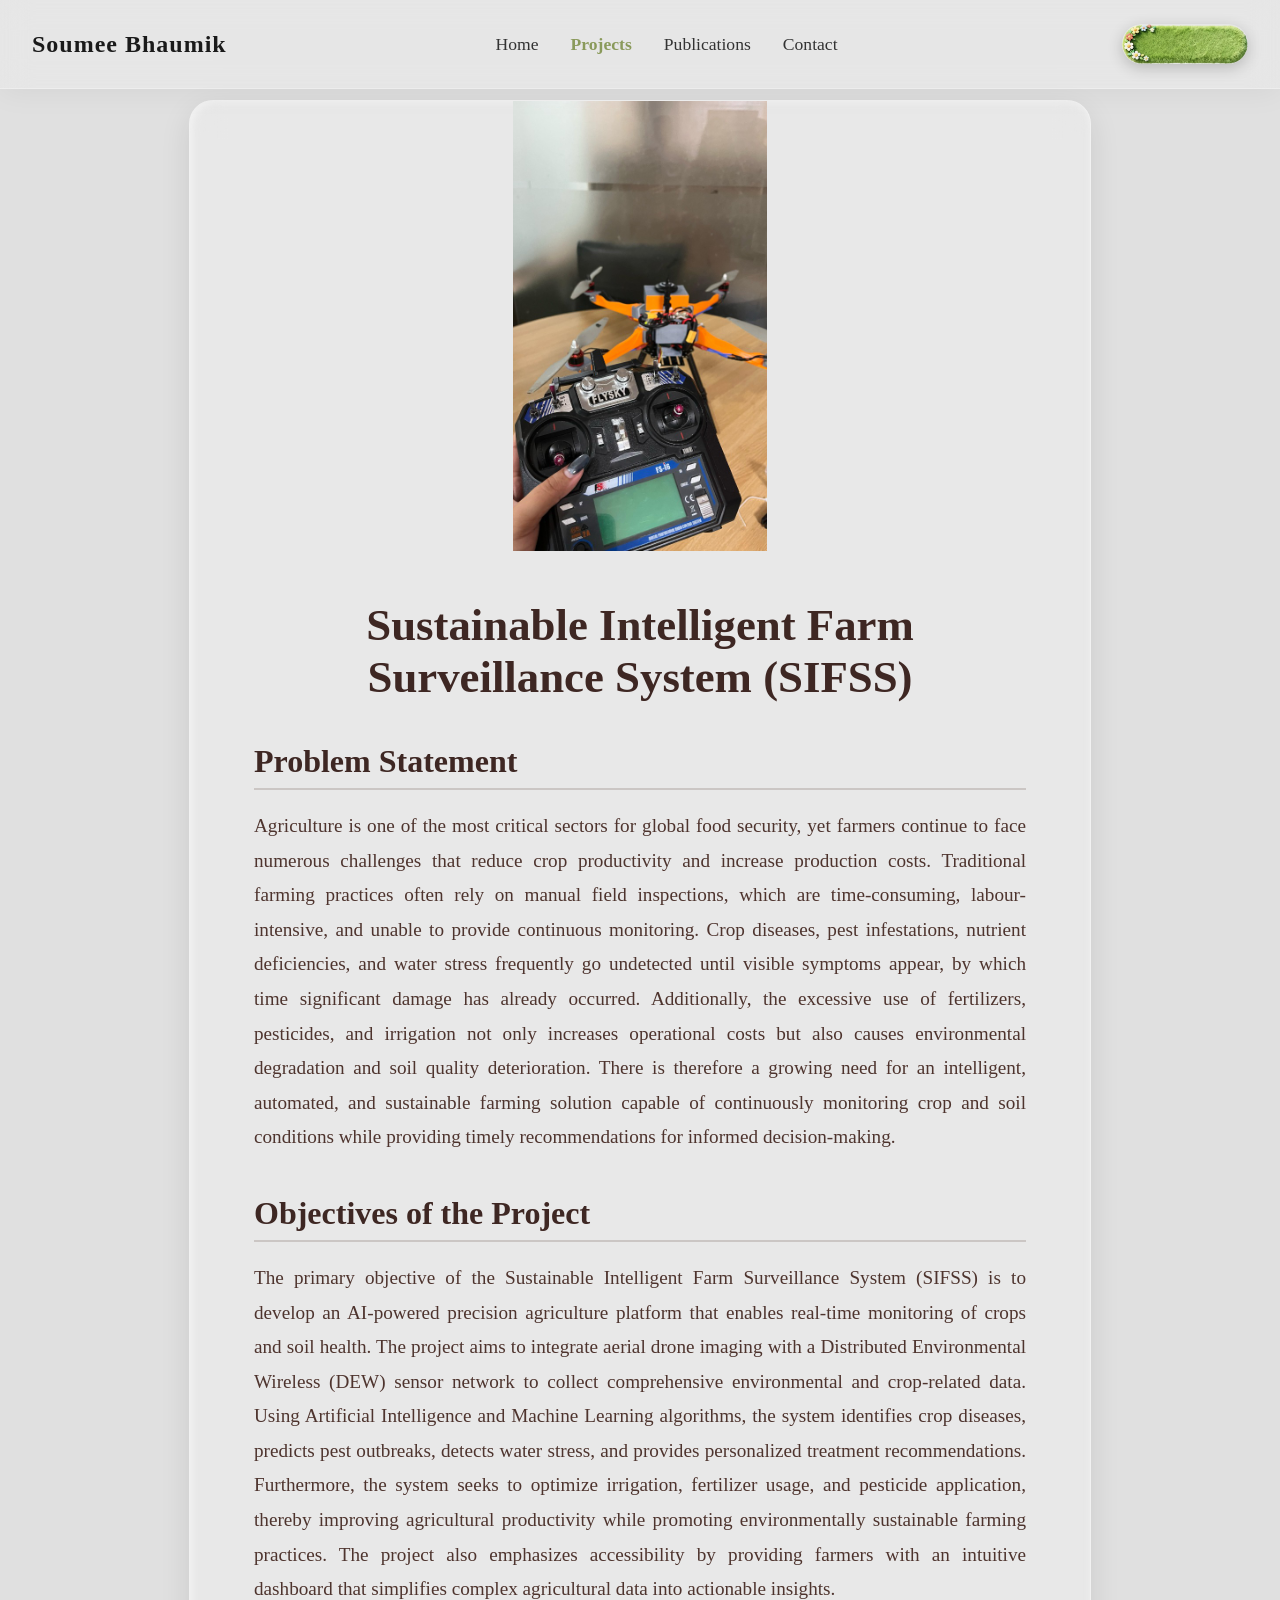
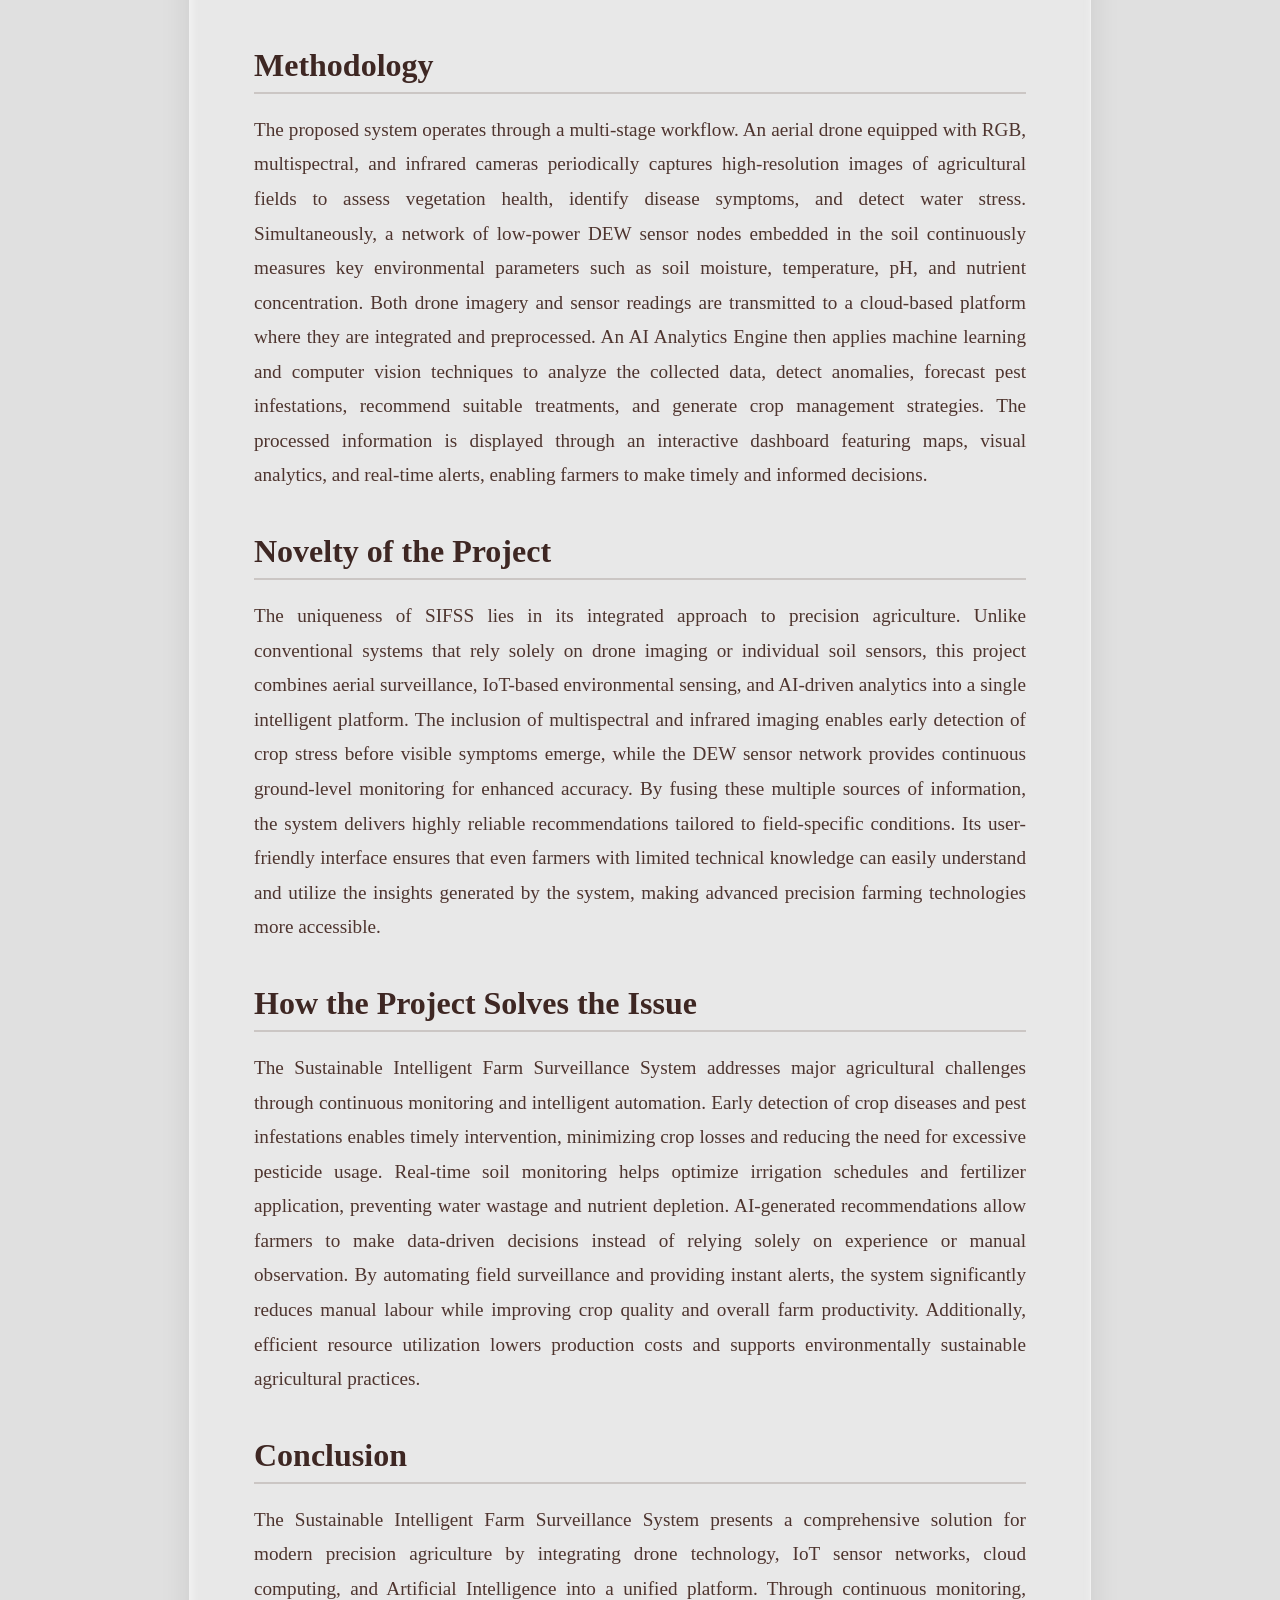
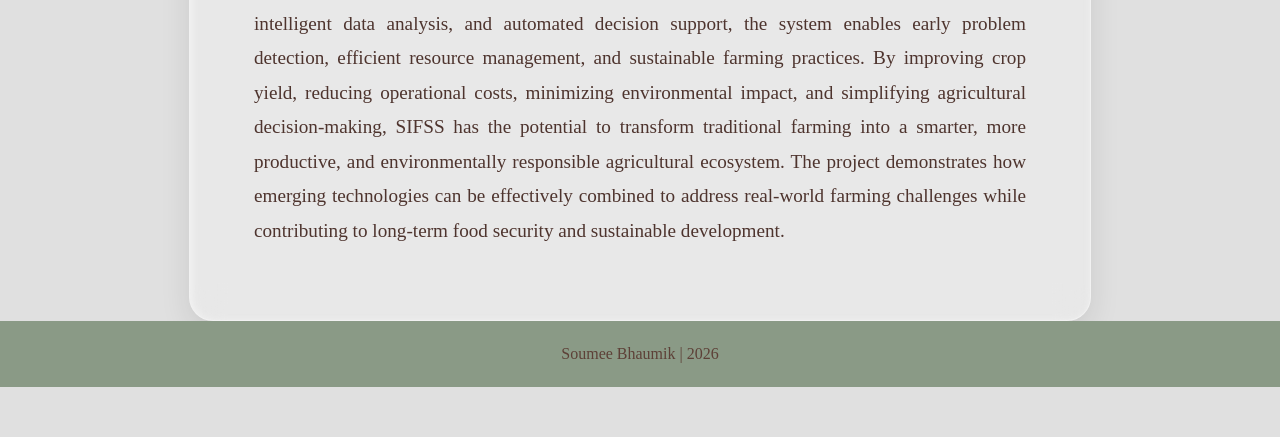
<file: project_drone.html>
<!DOCTYPE html>
<html lang="en">

<head>
    <meta charset="UTF-8">
    <meta name="viewport" content="width=device-width, initial-scale=1.0">
    <title>SIFSS Drone Project</title>
    <link rel="stylesheet" href="styles.css">
</head>

<body class="project-doc-page">
    <nav class="navbar">
        <div class="logo">Soumee Bhaumik</div>
        <ul class="nav-links">
            <li><a href="index.html">
                <svg class="nav-icon" viewBox="0 0 24 24"><path d="M10 20v-6h4v6h5v-8h3L12 3 2 12h3v8z"/></svg>
                <span class="nav-text">Home</span></a></li>
            <li><a href="projects.html" class="active">
                <svg class="nav-icon" viewBox="0 0 24 24"><path d="M20 6h-4V4c0-1.11-.89-2-2-2h-4c-1.11 0-2 .89-2 2v2H4c-1.11 0-1.99.89-1.99 2L2 19c0 1.11.89 2 2 2h16c1.11 0 2-.89 2-2V8c0-1.11-.89-2-2-2zm-6 0h-4V4h4v2z"/></svg>
                <span class="nav-text">Projects</span></a></li>
            <li><a href="publications.html">
                <svg class="nav-icon" viewBox="0 0 24 24"><path d="M18 2H6c-1.1 0-2 .9-2 2v16c0 1.1.9 2 2 2h12c1.1 0 2-.9 2-2V4c0-1.1-.9-2-2-2zM6 4h5v8l-2.5-1.5L6 12V4z"/></svg>
                <span class="nav-text">Publications</span></a></li>
            <li><a href="contact.html">
                <svg class="nav-icon" viewBox="0 0 24 24"><path d="M6.62 10.79c1.44 2.83 3.76 5.14 6.59 6.59l2.2-2.2c.27-.27.67-.36 1.02-.24 1.12.37 2.33.57 3.57.57.55 0 1 .45 1 1V20c0 .55-.45 1-1 1-9.39 0-17-7.61-17-17 0-.55.45-1 1-1h3.5c.55 0 1 .45 1 1 0 1.25.2 2.45.57 3.57.11.35.03.74-.25 1.02l-2.2 2.2z"/></svg>
                <span class="nav-text">Contact</span></a></li>
        </ul>
        <button id="theme-toggle" class="theme-toggle">
            <img src="assets/light-mode-btn.png" alt="Toggle Theme" id="theme-toggle-img">
        </button>
    </nav>

    <!-- Background Video for Drone Page -->
    <div class="drone-bg-video-container">
        <video id="drone-bg-video" class="drone-bg-video" autoplay loop muted playsinline preload="none"></video>
    </div>


    <main class="project-doc-container">
        <div class="doc-slideshow" id="drone-slideshow">
            <div class="doc-slideshow-track" id="drone-track">
                <div class="doc-slide"><img src="assets/projects/drone/drone1.jpg" alt="Drone View 1"></div>
                <div class="doc-slide"><img src="assets/projects/drone/drone2.jpg" alt="Drone View 2"></div>
                <div class="doc-slide"><img src="assets/projects/drone/drone3.jpg" alt="Drone View 3"></div>
            </div>
        </div>
        
        <div class="doc-content">
            <h1>Sustainable Intelligent Farm Surveillance System (SIFSS)</h1>
<h2>Problem Statement</h2>
<p>Agriculture is one of the most critical sectors for global food security, yet farmers continue to face numerous challenges that reduce crop productivity and increase production costs. Traditional farming practices often rely on manual field inspections, which are time-consuming, labour-intensive, and unable to provide continuous monitoring. Crop diseases, pest infestations, nutrient deficiencies, and water stress frequently go undetected until visible symptoms appear, by which time significant damage has already occurred. Additionally, the excessive use of fertilizers, pesticides, and irrigation not only increases operational costs but also causes environmental degradation and soil quality deterioration. There is therefore a growing need for an intelligent, automated, and sustainable farming solution capable of continuously monitoring crop and soil conditions while providing timely recommendations for informed decision-making.</p>
<h2>Objectives of the Project</h2>
<p>The primary objective of the Sustainable Intelligent Farm Surveillance System (SIFSS) is to develop an AI-powered precision agriculture platform that enables real-time monitoring of crops and soil health. The project aims to integrate aerial drone imaging with a Distributed Environmental Wireless (DEW) sensor network to collect comprehensive environmental and crop-related data. Using Artificial Intelligence and Machine Learning algorithms, the system identifies crop diseases, predicts pest outbreaks, detects water stress, and provides personalized treatment recommendations. Furthermore, the system seeks to optimize irrigation, fertilizer usage, and pesticide application, thereby improving agricultural productivity while promoting environmentally sustainable farming practices. The project also emphasizes accessibility by providing farmers with an intuitive dashboard that simplifies complex agricultural data into actionable insights.</p>
<h2>Methodology</h2>
<p>The proposed system operates through a multi-stage workflow. An aerial drone equipped with RGB, multispectral, and infrared cameras periodically captures high-resolution images of agricultural fields to assess vegetation health, identify disease symptoms, and detect water stress. Simultaneously, a network of low-power DEW sensor nodes embedded in the soil continuously measures key environmental parameters such as soil moisture, temperature, pH, and nutrient concentration. Both drone imagery and sensor readings are transmitted to a cloud-based platform where they are integrated and preprocessed. An AI Analytics Engine then applies machine learning and computer vision techniques to analyze the collected data, detect anomalies, forecast pest infestations, recommend suitable treatments, and generate crop management strategies. The processed information is displayed through an interactive dashboard featuring maps, visual analytics, and real-time alerts, enabling farmers to make timely and informed decisions.</p>
<h2>Novelty of the Project</h2>
<p>The uniqueness of SIFSS lies in its integrated approach to precision agriculture. Unlike conventional systems that rely solely on drone imaging or individual soil sensors, this project combines aerial surveillance, IoT-based environmental sensing, and AI-driven analytics into a single intelligent platform. The inclusion of multispectral and infrared imaging enables early detection of crop stress before visible symptoms emerge, while the DEW sensor network provides continuous ground-level monitoring for enhanced accuracy. By fusing these multiple sources of information, the system delivers highly reliable recommendations tailored to field-specific conditions. Its user-friendly interface ensures that even farmers with limited technical knowledge can easily understand and utilize the insights generated by the system, making advanced precision farming technologies more accessible.</p>
<h2>How the Project Solves the Issue</h2>
<p>The Sustainable Intelligent Farm Surveillance System addresses major agricultural challenges through continuous monitoring and intelligent automation. Early detection of crop diseases and pest infestations enables timely intervention, minimizing crop losses and reducing the need for excessive pesticide usage. Real-time soil monitoring helps optimize irrigation schedules and fertilizer application, preventing water wastage and nutrient depletion. AI-generated recommendations allow farmers to make data-driven decisions instead of relying solely on experience or manual observation. By automating field surveillance and providing instant alerts, the system significantly reduces manual labour while improving crop quality and overall farm productivity. Additionally, efficient resource utilization lowers production costs and supports environmentally sustainable agricultural practices.</p>
<h2>Conclusion</h2>
<p>The Sustainable Intelligent Farm Surveillance System presents a comprehensive solution for modern precision agriculture by integrating drone technology, IoT sensor networks, cloud computing, and Artificial Intelligence into a unified platform. Through continuous monitoring, intelligent data analysis, and automated decision support, the system enables early problem detection, efficient resource management, and sustainable farming practices. By improving crop yield, reducing operational costs, minimizing environmental impact, and simplifying agricultural decision-making, SIFSS has the potential to transform traditional farming into a smarter, more productive, and environmentally responsible agricultural ecosystem. The project demonstrates how emerging technologies can be effectively combined to address real-world farming challenges while contributing to long-term food security and sustainable development.</p>
        </div>
    </main>

    <script src="drone_project.js"></script>

    <footer class="site-footer">
        Soumee Bhaumik | 2026
    </footer>
</body>

</html>
</file>
<file: styles.css>
/* Global Navbar Icon Setup */
.nav-icon { display: none; }
.nav-text { display: inline; }
body {
    margin: 0;
    padding: 0;
    overflow-x: hidden;
    background-color: #000;
    color: #fff;
    font-family: "Times New Roman", Times, serif;
}

::selection {
    background: #bae6fd; /* light blue */
    color: #000;
}

#bg-canvas {
    position: fixed;
    top: 0;
    left: 0;
    width: 100vw;
    height: 100vh;
    z-index: -1;
    pointer-events: none;
}

.scroll-container {
    width: 100%;
}

.projects-list {
    position: relative;
    padding-top: 50vh;
    padding-bottom: 50vh;
    z-index: 2;
    display: flex;
    flex-direction: column;
}

.project-box {
    background: rgba(173, 216, 230, 0.25);
    backdrop-filter: blur(16px);
    -webkit-backdrop-filter: blur(16px);
    border: 1px solid rgba(255, 255, 255, 0.4);
    border-radius: 20px;
    padding: 2.5rem;
    width: 400px;
    max-width: 90vw;
    box-shadow: 0 8px 32px rgba(0, 0, 0, 0.1);
    color: #1a1a1a;
    margin-bottom: 60vh;
    opacity: 0;
    transform: translateY(100px);
    transition: opacity 0.8s ease-out, transform 0.8s ease-out;
}

.project-box.visible {
    opacity: 1;
    transform: translateY(0);
}

.project-box h2 {
    margin-top: 0;
    font-size: 2.5rem;
    margin-bottom: 1rem;
    background: linear-gradient(135deg, #3b82f6, #93c5fd); /* Light blue gradient */
    -webkit-background-clip: text;
    -webkit-text-fill-color: transparent;
    letter-spacing: 1px;
}

.project-box p {
    font-size: 1.1rem;
    opacity: 0.9;
    line-height: 1.6;
    margin: 0;
    color: #333;
}

.project-visit-btn {
    display: inline-block;
    margin-top: 1.2rem;
    padding: 0.55rem 1.6rem;
    background: linear-gradient(135deg, #3b82f6, #60a5fa);
    color: #fff;
    text-decoration: none;
    font-family: "Times New Roman", Times, serif;
    font-size: 0.95rem;
    font-weight: 600;
    letter-spacing: 1px;
    border-radius: 10px;
    transition: transform 0.2s ease, box-shadow 0.2s ease;
}

.project-visit-btn:hover {
    transform: translateY(-2px);
    box-shadow: 0 4px 16px rgba(59, 130, 246, 0.35);
}

.project-visit-btn:active {
    transform: translateY(0);
}

body.dark-theme .project-visit-btn {
    background: linear-gradient(135deg, #60a5fa, #93c5fd);
    color: #0f172a;
}

/* Stagger positions downwards and to the right */
.box-1 {
    margin-left: 10vw;
}

.box-2 {
    margin-left: 25vw;
}

.box-3 {
    margin-left: 40vw;
}

.box-4 {
    margin-left: 55vw;
    margin-bottom: 0;
}

/* Navbar Styles */
.navbar {
    position: fixed;
    top: 0;
    left: 0;
    width: 100%;
    padding: 1.5rem 2rem;
    display: flex;
    justify-content: space-between;
    align-items: center;
    background: rgba(255, 255, 255, 0.2);
    backdrop-filter: blur(15px);
    -webkit-backdrop-filter: blur(15px);
    border-bottom: 1px solid rgba(255, 255, 255, 0.3);
    z-index: 1000;
    box-sizing: border-box;
    box-shadow: 0 4px 30px rgba(0, 0, 0, 0.05);
}

.navbar .logo {
    font-size: 1.5rem;
    font-weight: 700;
    color: #1a1a1a;
    letter-spacing: 1px;
}

.nav-links {
    list-style: none;
    display: flex;
    gap: 2rem;
    margin: 0;
    padding: 0;
}

.nav-links a {
    text-decoration: none;
    color: #333;
    font-weight: 500;
    font-size: 1.1rem;
    transition: color 0.3s ease;
    -webkit-tap-highlight-color: transparent;
}

.nav-links a:hover, .nav-links a:active, .nav-links a.active {
    color: #8A9A5B; /* Sage green */
    font-weight: 600;
}

/* Theme Toggle Button */
.theme-toggle {
    background: none;
    border: none;
    cursor: pointer;
    padding: 0;
    margin-left: 1rem;
    display: flex;
    align-items: center;
    justify-content: center;
    transition: transform 0.3s ease;
}

.theme-toggle:hover {
    transform: scale(1.05);
}

.theme-toggle img {
    height: 40px;
    width: auto;
    border-radius: 20px;
    box-shadow: 0 4px 15px rgba(0, 0, 0, 0.2);
}

/* Dark Theme Overrides */
body.dark-theme .navbar {
    background: rgba(0, 0, 0, 0.3);
    border-bottom: 1px solid rgba(255, 255, 255, 0.1);
}

body.dark-theme .navbar .logo,
body.dark-theme .nav-links a {
    color: #fff;
}

body.dark-theme .nav-links a:hover,
body.dark-theme .nav-links a:active,
body.dark-theme .nav-links a.active {
    color: #A3B18A;
}

body.dark-theme .project-box {
    background: rgba(255, 255, 255, 0.05);
    border: 1px solid rgba(255, 255, 255, 0.15);
    color: white;
    box-shadow: 0 8px 32px rgba(0, 0, 0, 0.3);
}

body.dark-theme .project-box h2 {
    background: linear-gradient(135deg, #ffffff, #aaaaaa);
    -webkit-background-clip: text;
    -webkit-text-fill-color: transparent;
}

body.dark-theme .project-box p {
    color: #eee;
}

/* Home Page Hero Section */
.hero-container {
    height: 100vh;
    width: 100vw;
    display: flex;
    align-items: center;
    justify-content: flex-start;
    padding-left: 2vw; /* More left aligned */
    box-sizing: border-box;
    position: relative;
    z-index: 2; /* Ensure it stays above the canvas */
}

#bg-video-loop {
    position: fixed;
    top: 0;
    left: 0;
    width: 100vw;
    height: 100vh;
    z-index: -1;
    pointer-events: none;
    object-fit: cover;
}

.hero-content {
    display: flex;
    flex-direction: column;
    opacity: 0;
    transform: translateY(30px);
    transition: opacity 1.5s ease-out, transform 1.5s ease-out;
}

.hero-content.visible {
    opacity: 1;
    transform: translateY(0);
}

.hero-title {
    font-family: "Monsieur La Doulaise", cursive;
    font-weight: 400;
    font-style: normal;
    font-size: clamp(5rem, 10vw, 10rem); /* A little smaller */
    margin: 0;
    color: #1a1a1a;
    line-height: 1.1;
    text-shadow: 0 4px 15px rgba(255, 255, 255, 0.6);
}

body.dark-theme .hero-title {
    color: #ffffff;
    text-shadow: 0 4px 20px rgba(0, 0, 0, 0.8);
}

.hero-subtitle-wrapper {
    align-self: flex-end;
    display: flex;
    flex-direction: column;
    align-items: flex-start;
}

.hero-subtitle {
    font-family: "Times New Roman", Times, serif;
    font-size: clamp(1rem, 1.5vw, 1.5rem);
    letter-spacing: 4px;
    margin-top: 5px;
    color: #333;
}

body.dark-theme .hero-subtitle {
    color: #cccccc;
}

.hero-socials {
    display: flex;
    gap: 20px;
    margin-top: 12px;
}

.hero-social-link {
    color: #333;
    transition: color 0.3s ease, transform 0.3s ease;
    display: flex;
    align-items: center;
    justify-content: center;
}

.hero-social-link svg {
    width: 24px;
    height: 24px;
}

.hero-social-link:hover {
    color: #8a9a86;
    transform: scale(1.1);
}

body.dark-theme .hero-social-link {
    color: #cccccc;
}

body.dark-theme .hero-social-link:hover {
    color: #ffffff;
}


/* ============================
   Grades & Skills Section
   ============================ */
.grades-section {
    width: 100vw;
    background-color: #8a9a86; /* Sage green for light mode */
    position: relative;
    z-index: 2;
    padding: 6rem 5vw;
    box-sizing: border-box;
    display: flex;
    justify-content: center;
    transition: background-color 0.3s ease;
}

body.dark-theme .grades-section {
    background-color: #000;
}

.grades-grid {
    display: flex;
    justify-content: space-between;
    width: 100%;
    max-width: 1200px;
    gap: 4rem;
}

.info-column {
    flex: 1;
    padding: 0 2rem;
    display: flex;
    flex-direction: column;
}

/* Partition Line */
.info-column:first-child {
    border-right: 2px solid rgba(93, 64, 55, 0.4);
}

body.dark-theme .info-column:first-child {
    border-right: 2px solid rgba(255, 255, 255, 0.2);
}

.fancy-heading {
    font-family: "Monsieur La Doulaise", cursive;
    font-size: 4.5rem;
    font-weight: 400;
    margin: 0 0 1.5rem 0;
    text-align: center;
    color: #5d4037; /* Brown */
}

body.dark-theme .fancy-heading {
    color: #d7ccc8; /* Beige */
}

.info-list {
    list-style-type: disc;
    padding-left: 2rem;
    margin: 0;
    font-family: "Times New Roman", Times, serif;
    color: #4e342e; /* Brown */
    font-size: 1.15rem;
    line-height: 1.8;
}

body.dark-theme .info-list {
    color: #e2d1c3; /* Beige */
}

.info-list li {
    margin-bottom: 0.8rem;
}

@media (max-width: 768px) {
    .grades-grid {
        flex-direction: column;
        gap: 2rem;
    }
    .info-column:first-child {
        border-right: none;
        border-bottom: 2px solid rgba(93, 64, 55, 0.4);
        padding-bottom: 2rem;
    }
    body.dark-theme .info-column:first-child {
        border-bottom: 2px solid rgba(255, 255, 255, 0.2);
    }
}

.intro-video-section {
    position: relative;
    width: 100vw;
    background-color: #000;
    z-index: 2;
    overflow: hidden;
    line-height: normal;
    display: flex;
    align-items: center;
    transition: background-color 0.3s ease;
}

body:not(.dark-theme) .intro-video-section {
    background-color: #8a9a86;
}

#intro-video-loop {
    display: block;
    width: 100%;
    height: auto;
    object-fit: cover;
}

/* ============================
   Carousel Overlay
   ============================ */
.carousel-overlay {
    position: relative;
    width: 100vw;
    padding: 6rem 0;
    display: flex;
    flex-direction: column;
    align-items: center;
    justify-content: center;
    z-index: 3;
    pointer-events: none;
}

.carousel-title {
    font-family: "Monsieur La Doulaise", cursive;
    font-size: 5.5rem;
    font-weight: 400;
    color: #5d4037; /* Brown for light mode */
    margin: 0 0 3rem 0;
    text-align: center;
    pointer-events: auto;
}

body.dark-theme .carousel-title {
    color: #d7ccc8; /* Beige for dark mode */
}

.carousel-container {
    width: 1000px; /* Fits exactly 2 cards of 480px and 1 gap of 40px */
    max-width: 90vw;
    overflow: hidden;
    pointer-events: auto; /* Re-enable pointer events for hover pause */
    /* Optional fade edges */
    -webkit-mask-image: linear-gradient(to right, transparent, black 5%, black 95%, transparent);
    mask-image: linear-gradient(to right, transparent, black 5%, black 95%, transparent);
}

.carousel-track {
    display: flex;
    gap: 40px;
    padding-left: 0;
    animation: scroll-carousel 40s linear infinite;
    line-height: normal; /* reset line-height from parent */
    width: max-content;
}

.carousel-track:hover {
    animation-play-state: paused;
}

@keyframes scroll-carousel {
    0% { transform: translateX(0); }
    /* Total 20 items. 1 set = 10 items + 10 gaps. Shift by exactly 1 set.
       -50% of track shifts by 10 items + 9.5 gaps. Subtract 0.5 gap (20px) to shift by 10 full gaps. */
    100% { transform: translateX(calc(-50% - 20px)); } 
}

.glass-card {
    background: rgba(255, 255, 255, 0.15);
    backdrop-filter: blur(16px);
    -webkit-backdrop-filter: blur(16px);
    border: 1px solid rgba(255, 255, 255, 0.3);
    border-radius: 20px;
    padding: 2rem;
    width: 480px;
    flex-shrink: 0;
    color: #fff;
    box-shadow: 0 8px 32px rgba(0, 0, 0, 0.2);
    display: flex;
    flex-direction: column;
}

body:not(.dark-theme) .glass-card {
    background: rgba(0, 0, 0, 0.4);
    border: 1px solid rgba(0, 0, 0, 0.2);
    color: #fff;
}

.card-img-placeholder,
.card-img {
    width: 180px;
    height: 180px;
    border-radius: 15px;
    object-fit: cover;
    margin: 0 auto 1.5rem auto;
    flex-shrink: 0;
}

.card-img-placeholder {
    background: rgba(255, 255, 255, 0.2);
    display: flex;
    align-items: center;
    justify-content: center;
    font-style: italic;
    color: #eee;
    border: 1px dashed rgba(255, 255, 255, 0.5);
    font-family: "Times New Roman", Times, serif;
    letter-spacing: 1px;
    font-size: 0.8rem;
    text-align: center;
    padding: 0.5rem;
}

.card-tag {
    font-size: 0.85rem;
    font-weight: 600;
    text-transform: uppercase;
    letter-spacing: 1.5px;
    color: #93c5fd;
    margin-bottom: 0.5rem;
    border-bottom: 1px solid rgba(147, 197, 253, 0.3);
    padding-bottom: 0.3rem;
}

.glass-card p {
    margin: 0;
    font-size: 1rem;
    line-height: 1.6;
}

/* ============================

/* ============================
   Publications Page Redesign
   ============================ */

/* Hero Video Section */
.pub-hero-section {
    position: relative;
    width: 100vw;
    height: 100vh;
    overflow: hidden;
    display: flex;
    align-items: center;
    justify-content: center;
    background: transparent;
}

#pub-video-loop {
    position: fixed;
    top: 0;
    left: 0;
    width: 100vw;
    height: 100vh;
    object-fit: cover;
    z-index: -1;
    pointer-events: none;
}

.pub-hero-overlay {
    position: relative;
    z-index: 2;
    display: flex;
    flex-direction: column;
    align-items: center;
    justify-content: center;
}

.pub-hero-title {
    font-family: "Monsieur La Doulaise", cursive;
    font-size: 8rem;
    font-weight: 400;
    color: #fff;
    margin: 0 0 2rem 0;
    text-shadow: 0 4px 20px rgba(0, 0, 0, 0.7);
    opacity: 0;
    animation: fadeInTitle 2s ease forwards;
    animation-delay: 2s;
}

body:not(.dark-theme) .pub-hero-title {
    color: #5d4037; /* Brown for light mode */
}

@keyframes fadeInTitle {
    from { opacity: 0; transform: translateY(20px); }
    to { opacity: 1; transform: translateY(0); }
}

/* Claymorphism Dropdown */
.pub-dropdown-container {
    position: relative;
    opacity: 0;
    animation: fadeInTitle 2s ease forwards;
    animation-delay: 2.5s; /* Appears slightly after title */
}

.pub-dropdown-btn {
    background: #8a9a86; /* Sage green for light mode */
    color: #fff;
    border: none;
    padding: 1rem 2.5rem;
    font-size: 1.2rem;
    font-family: "Times New Roman", Times, serif;
    border-radius: 30px;
    cursor: pointer;
    box-shadow: inset 4px 4px 8px rgba(255, 255, 255, 0.3), inset -4px -4px 8px rgba(0, 0, 0, 0.2), 0 8px 20px rgba(0,0,0,0.3);
    transition: all 0.3s ease;
    display: flex;
    align-items: center;
    gap: 10px;
}

body.dark-theme .pub-dropdown-btn {
    background: #1a1a1a;
    box-shadow: inset 2px 2px 5px rgba(255, 255, 255, 0.1), inset -2px -2px 5px rgba(0, 0, 0, 0.5), 0 8px 20px rgba(0,0,0,0.5);
}

.pub-dropdown-btn:hover {
    transform: translateY(-2px);
}

.pub-dropdown-btn:active {
    box-shadow: inset 4px 4px 8px rgba(0, 0, 0, 0.2), inset -4px -4px 8px rgba(255, 255, 255, 0.3);
}

.pub-dropdown-content {
    display: none;
    position: absolute;
    top: 120%;
    left: 50%;
    transform: translateX(-50%);
    background: #8a9a86;
    min-width: 280px;
    border-radius: 15px;
    box-shadow: inset 2px 2px 5px rgba(255, 255, 255, 0.3), inset -2px -2px 5px rgba(0, 0, 0, 0.2), 0 10px 25px rgba(0,0,0,0.4);
    z-index: 10;
    overflow: hidden;
}

body.dark-theme .pub-dropdown-content {
    background: #1a1a1a;
    box-shadow: inset 2px 2px 5px rgba(255, 255, 255, 0.1), inset -2px -2px 5px rgba(0, 0, 0, 0.5), 0 10px 25px rgba(0,0,0,0.5);
}

.pub-dropdown-content.show {
    display: block;
    animation: fadeInDropdown 0.3s ease forwards;
}

@keyframes fadeInDropdown {
    from { opacity: 0; transform: translate(-50%, -10px); }
    to { opacity: 1; transform: translate(-50%, 0); }
}

.pub-dropdown-content a {
    color: #fff;
    padding: 1rem 1.5rem;
    text-decoration: none;
    display: block;
    font-family: "Times New Roman", Times, serif;
    font-size: 1.1rem;
    transition: background 0.3s ease;
}

.pub-dropdown-content a:hover {
    background: rgba(255, 255, 255, 0.15);
}

body.dark-theme .pub-dropdown-content a:hover {
    background: rgba(255, 255, 255, 0.05);
}

/* Dynamic Sections */
.pub-dynamic-section {
    width: 100vw;
    background-color: #8a9a86; /* Sage green */
    padding: 5rem 0;
    position: relative;
    z-index: 2;
    transition: background-color 0.3s ease;
}

body.dark-theme .pub-dynamic-section {
    background-color: #000;
}

.section-title {
    text-align: center;
    font-family: "Monsieur La Doulaise", cursive;
    font-size: 4.5rem;
    font-weight: 400;
    color: #5d4037; /* Brown for light mode */
    margin-bottom: 2rem;
    text-shadow: 0 4px 15px rgba(0,0,0,0.1);
}

body.dark-theme .section-title {
    color: #ffffff;
    text-shadow: 0 4px 15px rgba(0,0,0,0.3);
}

/* Re-using some carousel styles but adapting for dynamic section */
.pub-carousel-container {
    width: 100vw;
    display: flex;
    flex-direction: column;
    align-items: center;
    justify-content: center;
    overflow: hidden;
}

.pub-carousel {
    position: relative;
    width: 70vw;
    max-width: 900px;
    min-width: 300px;
    height: 32vh;
    pointer-events: auto;
}

.pub-card {
    position: absolute;
    inset: 0;
    padding: 1.5rem 2rem;
    opacity: 0;
    transform: translateY(12px);
    transition: opacity 0.5s ease, transform 0.5s ease;
    pointer-events: none;
    overflow-y: auto;
    font-family: "Times New Roman", Times, serif;
    color: #3e2723;
    text-align: center;
    
    background: rgba(255, 255, 255, 0.25);
    backdrop-filter: blur(16px);
    -webkit-backdrop-filter: blur(16px);
    border: 1px solid rgba(255, 255, 255, 0.4);
    border-radius: 20px;
    box-shadow: inset 2px 2px 8px rgba(255,255,255,0.4), inset -2px -2px 8px rgba(0,0,0,0.1), 0 8px 25px rgba(0,0,0,0.15);
}

body.dark-theme .pub-card {
    background: rgba(25, 25, 25, 0.6);
    border: 1px solid rgba(255, 255, 255, 0.1);
    color: #eee;
    box-shadow: inset 1px 1px 3px rgba(255,255,255,0.1), inset -1px -1px 3px rgba(0,0,0,0.5), 0 8px 25px rgba(0,0,0,0.5);
}

.pub-card.active {
    opacity: 1;
    transform: translateY(0);
    pointer-events: auto;
}

.pub-card-tag {
    display: inline-block;
    font-size: 0.9rem;
    font-weight: 700;
    letter-spacing: 2.5px;
    text-transform: uppercase;
    margin: 0 0 1rem 0;
    color: #5d4037;
    border-bottom: 1.5px solid #8d6e63;
    padding-bottom: 5px;
}

body.dark-theme .pub-card-tag {
    color: #93c5fd;
    border-bottom: 1.5px solid rgba(147, 197, 253, 0.3);
}

.pub-card-list {
    list-style: none;
    padding: 0;
    margin: 0;
    text-align: center;
}

.pub-card-list li {
    font-size: 1.1rem;
    line-height: 1.5;
    color: #4e342e;
    padding: 0.75rem 0;
    border-bottom: 1px solid rgba(62, 39, 35, 0.1);
}

body.dark-theme .pub-card-list li {
    color: #eee;
    border-bottom: 1px solid rgba(255, 255, 255, 0.1);
}

.pub-card-list li:last-child {
    border-bottom: none;
}

.pub-card-list li em {
    font-style: italic;
}

.pub-carousel-nav {
    display: flex;
    align-items: center;
    justify-content: center;
    gap: 1.5rem;
    margin-top: 2rem;
}

.pub-nav-btn {
    width: 44px;
    height: 44px;
    border: none;
    border-radius: 50%;
    background: rgba(255, 255, 255, 0.3);
    color: #3e2723;
    font-size: 1.3rem;
    cursor: pointer;
    display: flex;
    align-items: center;
    justify-content: center;
    transition: background 0.25s ease, transform 0.2s ease;
    box-shadow: inset 1px 1px 4px rgba(255,255,255,0.5), 0 4px 10px rgba(0,0,0,0.1);
}

body.dark-theme .pub-nav-btn {
    background: #333;
    color: #fff;
    box-shadow: inset 1px 1px 2px rgba(255,255,255,0.1), 0 4px 10px rgba(0,0,0,0.5);
}

.pub-nav-btn:hover {
    background: rgba(255, 255, 255, 0.5);
    transform: scale(1.1);
}

body.dark-theme .pub-nav-btn:hover {
    background: #444;
}

.pub-dots {
    display: flex;
    gap: 0.5rem;
}

.pub-dot {
    width: 12px;
    height: 12px;
    border-radius: 50%;
    border: 2px solid #5d4037;
    background: transparent;
    cursor: pointer;
    padding: 0;
    transition: background 0.3s ease, transform 0.2s ease;
}

body.dark-theme .pub-dot {
    border: 2px solid #93c5fd;
}

.pub-dot.active {
    background: #5d4037;
    transform: scale(1.25);
}

body.dark-theme .pub-dot.active {
    background: #93c5fd;
}

/* Gallery Section Styles */
.pub-gallery-section {
    padding-top: 2rem;
}

/* Nested Gallery Cards */
.gallery-wrapper {
    display: flex;
    flex-wrap: nowrap;
    gap: 2rem;
    padding: 0 2vw;
    max-width: 100%;
    margin: 0 auto;
    justify-content: center;
    overflow-x: auto;
}

.gallery-card {
    background: rgba(255, 255, 255, 0.2);
    backdrop-filter: blur(12px);
    -webkit-backdrop-filter: blur(12px);
    border-radius: 20px;
    padding: 2rem;
    width: 320px;
    flex-shrink: 0;
    box-shadow: inset 2px 2px 8px rgba(255,255,255,0.4), 0 10px 30px rgba(0,0,0,0.15);
    display: flex;
    flex-direction: column;
    align-items: center;
    border: 1px solid rgba(255, 255, 255, 0.3);
}

body.dark-theme .gallery-card {
    background: rgba(25, 25, 25, 0.6);
    box-shadow: inset 1px 1px 3px rgba(255,255,255,0.1), 0 10px 30px rgba(0,0,0,0.5);
    border: 1px solid rgba(255, 255, 255, 0.1);
}

.gallery-card-title {
    font-family: "Times New Roman", Times, serif;
    font-size: 1.8rem;
    color: #3e2723;
    margin-top: 0;
    margin-bottom: 1.5rem;
    border-bottom: 2px solid rgba(93, 64, 55, 0.3);
    padding-bottom: 5px;
}

body.dark-theme .gallery-card-title {
    color: #93c5fd;
    border-bottom: 2px solid rgba(147, 197, 253, 0.3);
}

.gallery-carousel {
    position: relative;
    width: 100%;
    overflow: hidden;
    border-radius: 12px;
}

.gallery-carousel-track {
    display: flex;
    transition: transform 0.5s ease-in-out;
    width: 100%;
}

.gallery-slide {
    min-width: 100%;
    box-sizing: border-box;
}



.gallery-img {
    width: 100%;
    height: 400px;
    object-fit: contain;
    border-radius: 8px;
}

.gallery-img-placeholder {
    width: 100%;
    height: 220px;
    background: rgba(255, 255, 255, 0.3);
    display: flex;
    align-items: center;
    justify-content: center;
    font-family: "Times New Roman", Times, serif;
    color: #333;
    font-style: italic;
    border: 1px dashed rgba(0,0,0,0.3);
}

body.dark-theme 

.gallery-img-placeholder {
    background: rgba(255, 255, 255, 0.1);
    color: #eee;
    border: 1px dashed rgba(255,255,255,0.2);
}

.gallery-nav {
    position: absolute;
    top: 50%;
    transform: translateY(-50%);
    background: rgba(255, 255, 255, 0.6);
    border: none;
    border-radius: 50%;
    width: 35px;
    height: 35px;
    cursor: pointer;
    font-size: 1.2rem;
    color: #333;
    display: flex;
    align-items: center;
    justify-content: center;
    transition: background 0.3s;
    z-index: 2;
}

body.dark-theme .gallery-nav {
    background: rgba(0, 0, 0, 0.6);
    color: #fff;
}

.gallery-nav:hover {
    background: rgba(255, 255, 255, 0.9);
}

body.dark-theme .gallery-nav:hover {
    background: rgba(0, 0, 0, 0.9);
}

.gallery-nav.prev {
    left: 5px;
}

.gallery-nav.next {
    right: 5px;
}




/* ============================
   Mailbox / Contact Section
   ============================ */
.mailbox-btn {
    position: fixed;
    bottom: 30px;
    right: 80px; /* Moved more towards the left */
    width: 150px;
    height: 150px;
    border-radius: 50%;
    background-color: transparent;
    border: none;
    box-shadow: none;
    cursor: pointer;
    z-index: 1000;
    display: flex;
    align-items: center;
    justify-content: center;
    transition: transform 0.3s ease;
}

body.dark-theme .mailbox-btn {
    background-color: transparent;
    box-shadow: none;
    border: none;
}

.mailbox-btn:hover {
    transform: scale(1.1);
}

.mailbox-btn img {
    width: 130px;
    height: 130px;
    object-fit: contain;
}

body.dark-theme .mailbox-btn img {
    /* No inversion in dark mode */
}

.mailbox-overlay {
    position: fixed;
    top: 0;
    left: 0;
    width: 100vw;
    height: 100vh;
    background: rgba(0, 0, 0, 0.6);
    backdrop-filter: blur(5px);
    -webkit-backdrop-filter: blur(5px);
    z-index: 1001;
    display: none;
    opacity: 0;
    transition: opacity 0.3s ease;
}

.mailbox-overlay.active {
    display: block;
    opacity: 1;
}

.mailbox-modal {
    position: fixed;
    top: 50%;
    left: 50%;
    transform: translate(-50%, -50%) scale(0.95);
    background: #fff;
    width: 90%;
    max-width: 450px;
    border-radius: 20px;
    padding: 2.5rem;
    z-index: 1002;
    display: none;
    opacity: 0;
    box-shadow: 0 15px 40px rgba(0, 0, 0, 0.3);
    transition: all 0.3s ease;
    font-family: "Times New Roman", Times, serif;
}

body.dark-theme .mailbox-modal {
    background: #1e1e1e;
    color: #eee;
    border: 1px solid rgba(255, 255, 255, 0.1);
}

.mailbox-modal.active {
    display: block;
    opacity: 1;
    transform: translate(-50%, -50%) scale(1);
}

.mailbox-header {
    display: flex;
    justify-content: space-between;
    align-items: center;
    margin-bottom: 2rem;
}

.mailbox-header h3 {
    margin: 0;
    font-size: 2rem;
    font-weight: 500;
    color: #3e2723;
}

body.dark-theme .mailbox-header h3 {
    color: #93c5fd;
}

.mailbox-close {
    background: none;
    border: none;
    font-size: 2rem;
    cursor: pointer;
    color: #666;
    transition: color 0.3s;
}

body.dark-theme .mailbox-close {
    color: #aaa;
}

.mailbox-close:hover {
    color: #000;
}

body.dark-theme .mailbox-close:hover {
    color: #fff;
}

.mailbox-form .form-group {
    margin-bottom: 1.5rem;
}

.mailbox-form label {
    display: block;
    margin-bottom: 0.5rem;
    font-weight: 600;
    font-size: 1.1rem;
    color: #555;
}

body.dark-theme .mailbox-form label {
    color: #ccc;
}

.mailbox-form input,
.mailbox-form textarea {
    width: 100%;
    padding: 1rem;
    border: 1px solid #ddd;
    border-radius: 12px;
    font-family: inherit;
    font-size: 1rem;
    background: #f9f9f9;
    transition: border-color 0.3s;
    box-sizing: border-box;
}

body.dark-theme .mailbox-form input,
body.dark-theme .mailbox-form textarea {
    background: #2a2a2a;
    border: 1px solid #444;
    color: #fff;
}

.mailbox-form input:focus,
.mailbox-form textarea:focus {
    outline: none;
    border-color: #8a9a86;
}

body.dark-theme .mailbox-form input:focus,
body.dark-theme .mailbox-form textarea:focus {
    border-color: #93c5fd;
}

.mailbox-form textarea {
    resize: vertical;
    min-height: 120px;
}

.mailbox-submit {
    width: 100%;
    padding: 1.2rem;
    background: #8a9a86;
    color: #fff;
    border: none;
    border-radius: 12px;
    font-size: 1.2rem;
    font-weight: 600;
    cursor: pointer;
    font-family: inherit;
    transition: background 0.3s, transform 0.2s;
}

body.dark-theme .mailbox-submit {
    background: #3b82f6;
}

.mailbox-submit:hover {
    background: #8b9e78;
    transform: translateY(-2px);
}

body.dark-theme .mailbox-submit:hover {
    background: #2563eb;
}

.mailbox-status {
    margin-top: 1rem;
    text-align: center;
    font-family: sans-serif;
    font-size: 0.95rem;
}


/* Poetry Links Card (Glassmorphism inside gallery slide) */
.poetry-links-card {
    width: 100%;
    height: 400px;
    background: rgba(255, 255, 255, 0.15);
    backdrop-filter: blur(16px);
    -webkit-backdrop-filter: blur(16px);
    border: 1px solid rgba(255, 255, 255, 0.3);
    border-radius: 8px; /* match gallery-img */
    box-sizing: border-box;
    display: flex;
    flex-direction: column;
    align-items: center;
    justify-content: center;
    color: #4e342e;
    text-align: center;
    padding: 1rem;
    box-shadow: 0 4px 12px rgba(0, 0, 0, 0.1);
}

body.dark-theme .poetry-links-card {
    background: rgba(25, 25, 25, 0.4);
    border: 1px solid rgba(255, 255, 255, 0.1);
    color: #eee;
}

.poetry-links-card h4 {
    font-family: "Times New Roman", Times, serif;
    margin: 0 0 1rem 0;
    font-size: 1.1rem;
    font-weight: bold;
}

.poetry-links-card a {
    color: #5d4037;
    text-decoration: underline;
    font-family: "Times New Roman", Times, serif;
    font-weight: bold;
    margin: 0.3rem 0;
    font-size: 0.95rem;
    transition: color 0.3s ease;
}

.poetry-links-card a:hover {
    color: #8d6e63;
}

body.dark-theme .poetry-links-card a {
    color: #93c5fd;
}

body.dark-theme .poetry-links-card a:hover {
    color: #bfdbfe;
}

/* ============================
   Project Documentation Page
   ============================ */

.project-doc-page {
    background-color: #e0e0e0; /* Beige */
    color: #4e342e; /* Dark Brown */
    min-height: 100vh;
    padding-top: 100px; /* Account for navbar */
    padding-bottom: 50px;
    font-family: "Times New Roman", Times, serif;
}

body.dark-theme.project-doc-page {
    background-color: #000000;
    color: #eee;
}

.project-doc-container {
    max-width: 900px;
    margin: 0 auto;
    background: rgba(255, 255, 255, 0.25); /* Sage green tint */
    backdrop-filter: blur(16px);
    -webkit-backdrop-filter: blur(16px);
    border: 1px solid rgba(255, 255, 255, 0.4);
    border-radius: 24px;
    box-shadow: inset 2px 2px 8px rgba(255, 255, 255, 0.5), 0 10px 30px rgba(0, 0, 0, 0.1);
    overflow: hidden; /* For slideshow */
}

body.dark-theme .project-doc-container {
    background: rgba(25, 25, 25, 0.4);
    border: 1px solid rgba(255, 255, 255, 0.1);
    box-shadow: inset 1px 1px 3px rgba(255,255,255,0.1), 0 10px 30px rgba(0,0,0,0.5);
}

/* Slideshow inside documentation */
.doc-slideshow {
    position: relative;
    width: 100%;
    height: 450px;
    overflow: hidden;
    background: transparent;
}

.doc-slideshow-track {
    display: flex;
    width: 100%;
    height: 100%;
    transition: transform 0.8s ease-in-out;
}

.doc-slide {
    min-width: 100%;
    height: 100%;
    box-sizing: border-box;
}

.doc-slide img {
    width: 100%;
    height: 100%;
    object-fit: contain; /* Keep uncropped */
}

/* Content inside documentation */
.doc-content {
    padding: 3rem 4rem;
}

.doc-content h1 {
    font-family: "Times New Roman", Times, serif;
    font-size: 2.8rem;
    color: #3e2723;
    margin-top: 0;
    margin-bottom: 2rem;
    text-align: center;
    font-weight: bold;
}

body.dark-theme .doc-content h1 {
    color: #d7ccc8;
}

.doc-content h2 {
    font-size: 2rem;
    color: #3e2723;
    margin-top: 2.5rem;
    margin-bottom: 1rem;
    border-bottom: 2px solid rgba(93, 64, 55, 0.2);
    padding-bottom: 0.5rem;
}

body.dark-theme .doc-content h2 {
    color: #93c5fd;
    border-bottom: 2px solid rgba(147, 197, 253, 0.2);
}

.doc-content p {
    font-size: 1.2rem;
    line-height: 1.8;
    margin-bottom: 1.5rem;
    text-align: justify;
}

/* Background Video for Drone Page */
.drone-bg-video-container {
    position: fixed;
    top: 50%;
    left: 50%;
    width: 100%;
    max-width: 900px; /* Match the glassmorphism box */
    height: 40vh;
    transform: translate(-50%, -50%);
    z-index: -1; /* Behind everything */
    overflow: hidden;
    pointer-events: none;
}

.drone-bg-video {
    width: 115vw; /* Crop sides to hide Gemini logo */
    height: 100%;
    object-fit: cover;
    position: absolute;
    top: 50%;
    left: 50%;
    transform: translate(-50%, -50%);
}

/* ==========================================================================
   MOBILE RESPONSIVENESS
   ========================================================================== */

@media screen and (max-width: 768px) {
    /* 1. Navbar & Header */
    .navbar {
        display: grid;
        grid-template-columns: 1fr auto;
        grid-template-rows: auto auto;
        padding: 1.2rem 1.5rem;
        gap: 1.5rem 1rem;
        align-items: center;
    }
    
    .navbar .logo {
        grid-column: 1;
        grid-row: 1;
        font-size: 1.2rem;
        text-align: left;
    }

    .theme-toggle {
        grid-column: 2;
        grid-row: 1;
        position: static;
        margin: 0;
        justify-self: end;
        padding: 0;
    }

    .theme-toggle img {
        height: 20px;
    }

    .nav-links {
        grid-column: 1 / span 2;
        grid-row: 2;
        display: flex;
        flex-direction: row;
        flex-wrap: wrap;
        justify-content: center;
        align-content: center;
        gap: 2.5rem;
        width: 100%;
    }

    .nav-links a {
        display: flex;
        flex-direction: column;
        align-items: center;
        text-decoration: none;
    }

    .nav-icon {
        display: block;
        width: 24px;
        height: 24px;
        fill: currentColor;
        opacity: 0.7;
        transition: opacity 0.3s ease;
    }
    
    .nav-links a.active .nav-icon,
    .nav-links a:hover .nav-icon,
    .nav-links a:active .nav-icon {
        opacity: 1;
    }

    .nav-text {
        display: none;
        font-size: 0.75rem;
        margin-top: 6px;
        font-weight: 500;
        letter-spacing: 1px;
    }

    .nav-links a:hover .nav-text,
    .nav-links a:active .nav-text,
    .nav-links a:focus .nav-text {
        display: block;
    }

    /* 2. Hero Sections (index.html & projects.html) */
    .hero-container {
        padding-left: 5vw;
        justify-content: center;
        text-align: center;
    }

    .hero-subtitle-wrapper {
        align-self: center;
        align-items: center;
    }

    .hero-title {
        font-size: clamp(3.5rem, 15vw, 6rem);
    }
    
    .hero-subtitle {
        font-size: 0.75rem;
        letter-spacing: 1px;
    }

    /* 3. Projects Timeline (projects.html) */
    .projects-list {
        padding-top: 20vh;
        padding-bottom: 20vh;
        gap: 5vh; /* Uniform spacing */
    }

    body, html {
        overflow-x: hidden;
        width: 100%;
        max-width: 100vw;
    }

    .project-box {
        width: 75vw;
        padding: 1.2rem;
        margin-bottom: 15vh !important;
        box-sizing: border-box;
    }
    
    /* Stagger them securely -_ */
    .box-1 { margin-left: 0 !important; }
    .box-2 { margin-left: 4vw !important; }
    .box-3 { margin-left: 8vw !important; }
    .box-4 { margin-left: 12vw !important; }

    .project-box h2 {
        font-size: 1.8rem;
        background: none;
        -webkit-text-fill-color: initial;
        color: #ffffff;
    }

    /* 4. Achievements Carousel (index.html) */
    .carousel-overlay {
        padding: 4rem 0;
    }

    .carousel-title, .section-title {
        font-size: 3.5rem;
        margin-bottom: 2rem;
    }

    .carousel-container {
        width: 100vw;
    }

    .glass-card {
        width: 65vw;
        max-width: 280px;
        padding: 1.2rem;
    }
    
    .glass-card .card-img,
    .glass-card .card-img-placeholder {
        width: 140px;
        height: 140px;
        margin-bottom: 1rem;
    }
    
    .glass-card p {
        font-size: 0.9rem;
    }

    /* 5. Publications Page */
    .pub-hero-title {
        font-size: 4rem;
        text-align: center;
        padding: 0 1rem;
    }

    .pub-dropdown-btn {
        padding: 0.8rem 1.5rem;
        font-size: 1rem;
    }

    .pub-carousel {
        width: 85vw;
        max-width: none;
    }

    /* 6. Galleries (Publications) */
    .gallery-wrapper {
        flex-direction: column;
        align-items: center;
        gap: 2rem;
    }
    
    .gallery-card {
        width: 80vw;
        max-width: 320px;
        margin: 0 auto;
    }

    .gallery-grid {
        grid-template-columns: 1fr; /* Single column */
        gap: 20px;
        padding: 0 1rem;
    }
    
    .gallery-img {
        height: 300px; /* Give it more height since it takes full width */
    }

    /* Poetry Links Card */
    .poetry-links-card {
        height: 300px; /* Match gallery img */
    }

    /* 7. Drone Project Page */
    .project-doc-page {
        padding-top: 140px; /* Account for taller navbar on mobile */
    }

    .project-doc-container {
        border-radius: 12px;
        width: 95vw;
    }
    
    .drone-bg-video-container {
        width: 95vw;
    }

    .doc-slideshow {
        height: 250px;
    }

    .doc-content {
        padding: 1.5rem;
    }

    .doc-content h1 {
        font-size: 2.2rem;
    }

    .doc-content h2 {
        font-size: 1.5rem;
    }

    .doc-content p {
        font-size: 1rem;
    }


    /* Mailbox Modal */
    .mailbox-btn {
        width: 80px;
        height: 80px;
        bottom: 20px;
        right: 20px;
    }
    
    .mailbox-btn img {
        width: 70px;
        height: 70px;
    }

    .mailbox-modal {

        width: 90vw;
        padding: 2rem;
    }
}

/* ==========================================================================
   CONTACT PAGE
   ========================================================================== */

.contact-page {
    background-color: #8a9a86; /* Sage green */
    color: #f5f5dc; /* Beige */
    min-height: 100vh;
}

.contact-hero-section {
    position: sticky;
    top: 0;
    width: 100vw;
    height: 100vh;
    overflow: hidden;
    display: flex;
    align-items: center;
    justify-content: center;
    z-index: 0;
}

#contact-video-bg {
    position: absolute;
    top: 50%;
    left: 50%;
    width: 100vw;
    height: 100vh;
    object-fit: cover;
    transform: translate(-50%, -50%);
    z-index: -1;
}

.contact-hero-overlay {
    position: relative;
    z-index: 2;
    display: flex;
    flex-direction: column;
    align-items: flex-start;
    justify-content: center;
    background: transparent;
    padding: 0 5vw;
    text-align: left;
    width: 100vw;
    height: 100vh;
    box-sizing: border-box;
}

.contact-title {
    font-family: "Monsieur La Doulaise", cursive;
    font-size: clamp(5rem, 8vw, 8rem);
    color: #f5f5dc; /* Beige */
    margin: 0 0 1rem 0;
    text-shadow: 0 4px 15px rgba(0,0,0,0.6);
}

.contact-details {
    display: flex;
    align-items: center;
    gap: 1.5rem;
    flex-wrap: wrap;
}

.contact-detail-item {
    display: flex;
    align-items: center;
    gap: 8px;
    font-family: "Times New Roman", Times, serif;
    font-size: 0.95rem;
    color: #ccc;
    text-decoration: none;
    transition: color 0.3s ease;
}

.contact-detail-item:hover {
    color: #fff;
}

.contact-detail-item:hover .contact-icon-svg {
    fill: #fff;
}

.contact-icon-svg {
    width: 20px;
    height: 20px;
    fill: #888;
    transition: fill 0.3s ease;
}

.contact-hint {
    display: inline-block;
    font-family: "Times New Roman", Times, serif;
    font-style: italic;
    font-size: 0.9rem;
    color: #888;
    margin-left: 0.5rem;
}

/* Bottom Section */
.contact-leave-piece {
    position: relative;
    z-index: 5;
    background-color: #8a9a86; /* Sage green */
    padding: 6rem 5vw;
    width: 100vw;
    min-height: 100vh;
    box-sizing: border-box;
    display: flex;
    justify-content: center;
    align-items: center;
}

.piece-container {
    display: flex;
    align-items: center;
    justify-content: center;
    max-width: 1200px;
    width: 100%;
    gap: 4rem;
}

.piece-image {
    flex: 1;
    display: flex;
    justify-content: flex-end;
}

.piece-image img {
    max-width: 100%;
    height: auto;
    width: 450px;
    border-radius: 10px;
    transition: transform 0.3s ease;
}

.piece-image img:hover {
    transform: scale(1.02);
}

.vinyl-link {
    display: flex;
    flex-direction: column;
    align-items: center;
    text-decoration: none;
    gap: 0.5rem;
}

.click-me-text {
    font-size: 0.85rem;
    font-weight: 500;
    color: #666;
    letter-spacing: 1px;
    font-style: italic;
    transition: color 0.3s ease;
}

body.dark-theme .click-me-text {
    color: #aaa;
}

.piece-text {
    flex: 1;
    display: flex;
    flex-direction: column;
    align-items: flex-end; /* right align */
    text-align: right;
}

.piece-title {
    font-family: "Monsieur La Doulaise", cursive;
    font-size: 4rem;
    color: #f5f5dc; /* Beige */
    margin: 0;
    line-height: 1.1;
}

.piece-subtitle {
    font-family: "Times New Roman", Times, serif;
    font-size: 1.5rem;
    font-style: italic;
    color: #e8e4c9; /* Light beige */
    margin: 1rem 0 2rem 0;
}

.piece-paragraph {
    font-family: "Times New Roman", Times, serif;
    font-size: 1rem;
    color: #d1ccb8; /* Muted beige */
    line-height: 1.6;
    max-width: 400px;
    margin: 0;
}

/* Mobile Responsiveness for Contact */
@media screen and (max-width: 768px) {
    .contact-hero-overlay {
        padding: 2rem 1rem;
    }
    
    .contact-title {
        font-size: 4.5rem;
    }
    
    .contact-details p {
        font-size: 1rem;
    }

    .piece-container {
        flex-direction: column;
        gap: 3rem;
    }

    .piece-image {
        justify-content: center;
    }

    .piece-image img {
        width: 80vw;
    }

    .piece-text {
        align-items: center;
        text-align: center;
    }
    
    .piece-title {
        font-size: 3.5rem;
    }
}

/* Dark Theme Overrides for Contact Page */
body.dark-theme .contact-page,
body.dark-theme .contact-leave-piece {
    background-color: #000;
}

body.dark-theme .contact-title,
body.dark-theme .piece-title {
    color: #fff;
}

body.dark-theme .piece-subtitle {
    color: #ddd;
}

body.dark-theme .piece-paragraph {
    color: #aaa;
}

/* ==========================================================================
   FOOTER
   ========================================================================== */
.site-footer {
    background-color: #8a9a86; /* Sage green for light theme */
    color: #5d4037; /* Brown */
    text-align: center;
    padding: 1.5rem;
    font-family: "Times New Roman", Times, serif;
    font-size: 1rem;
    width: 100%;
    box-sizing: border-box;
    position: relative;
    z-index: 10;
}

body.dark-theme .site-footer {
    background-color: #000;
    color: #fff;
}
</file>
